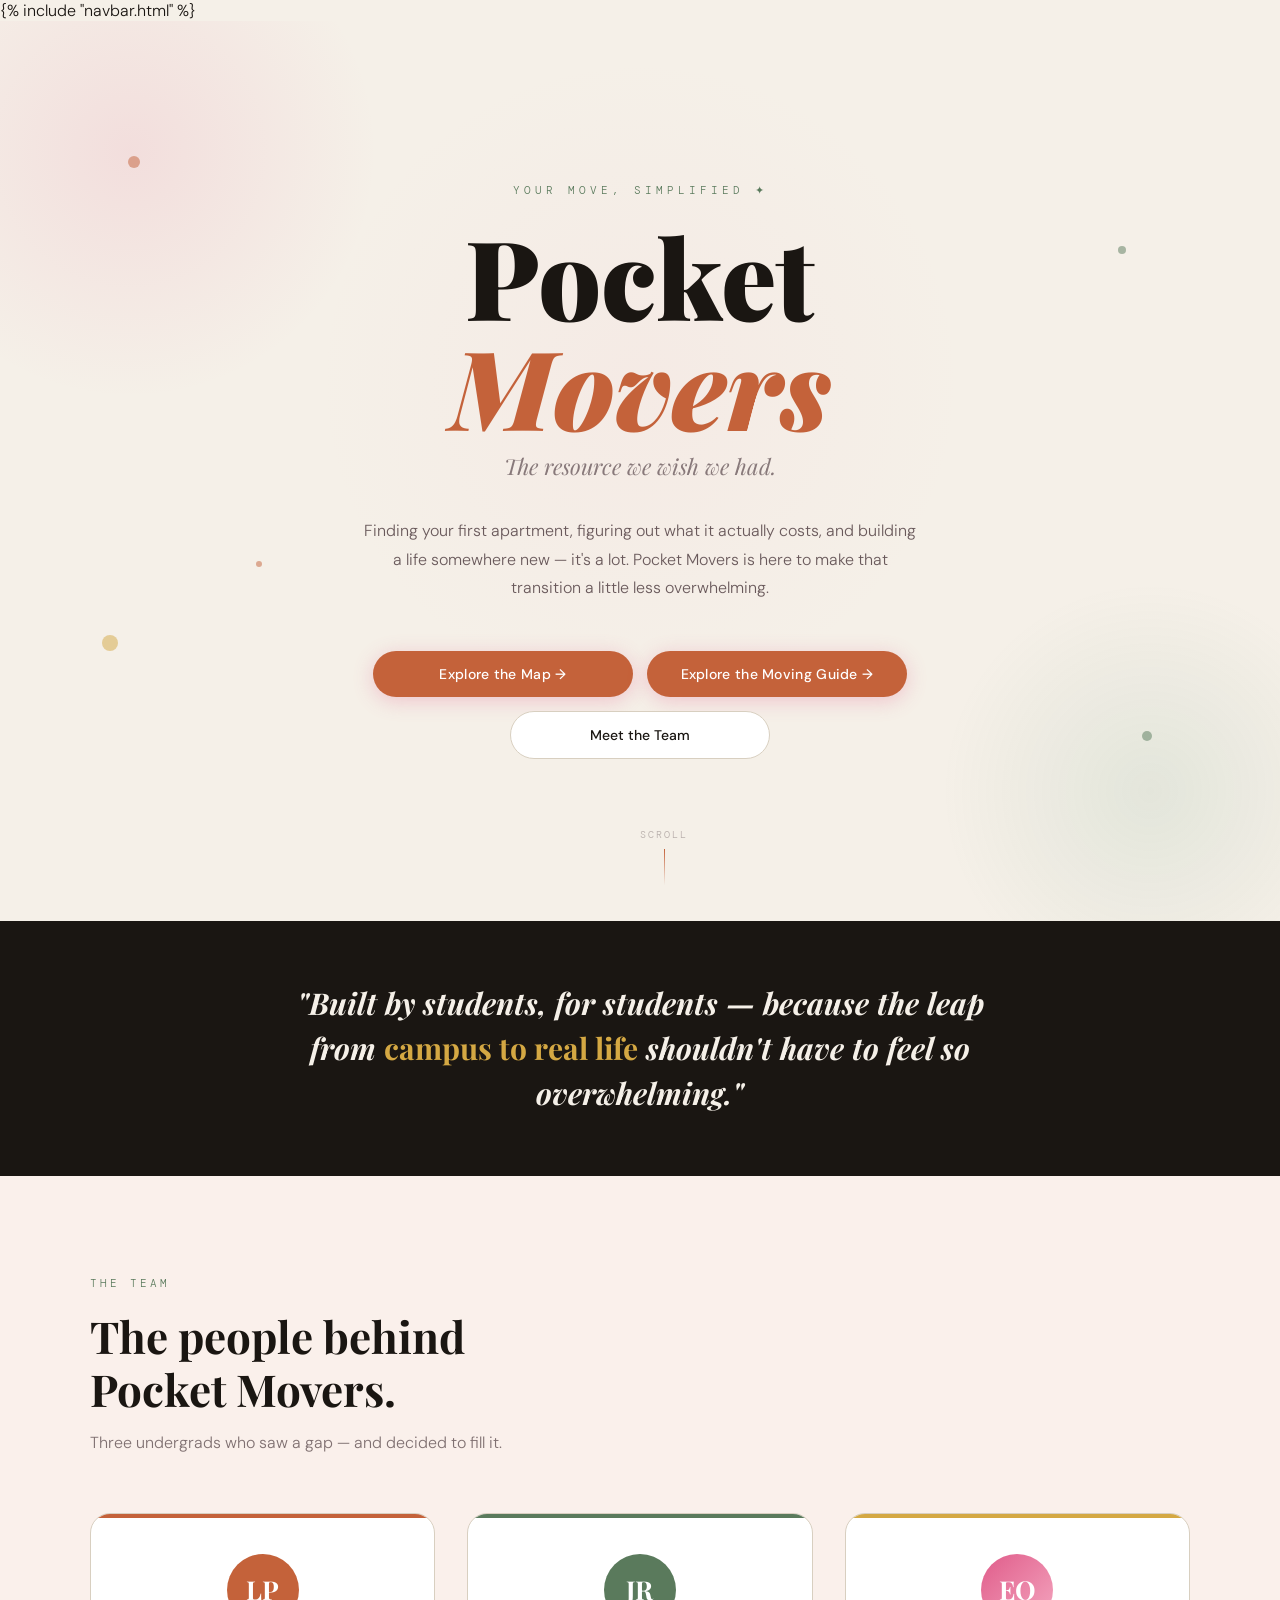
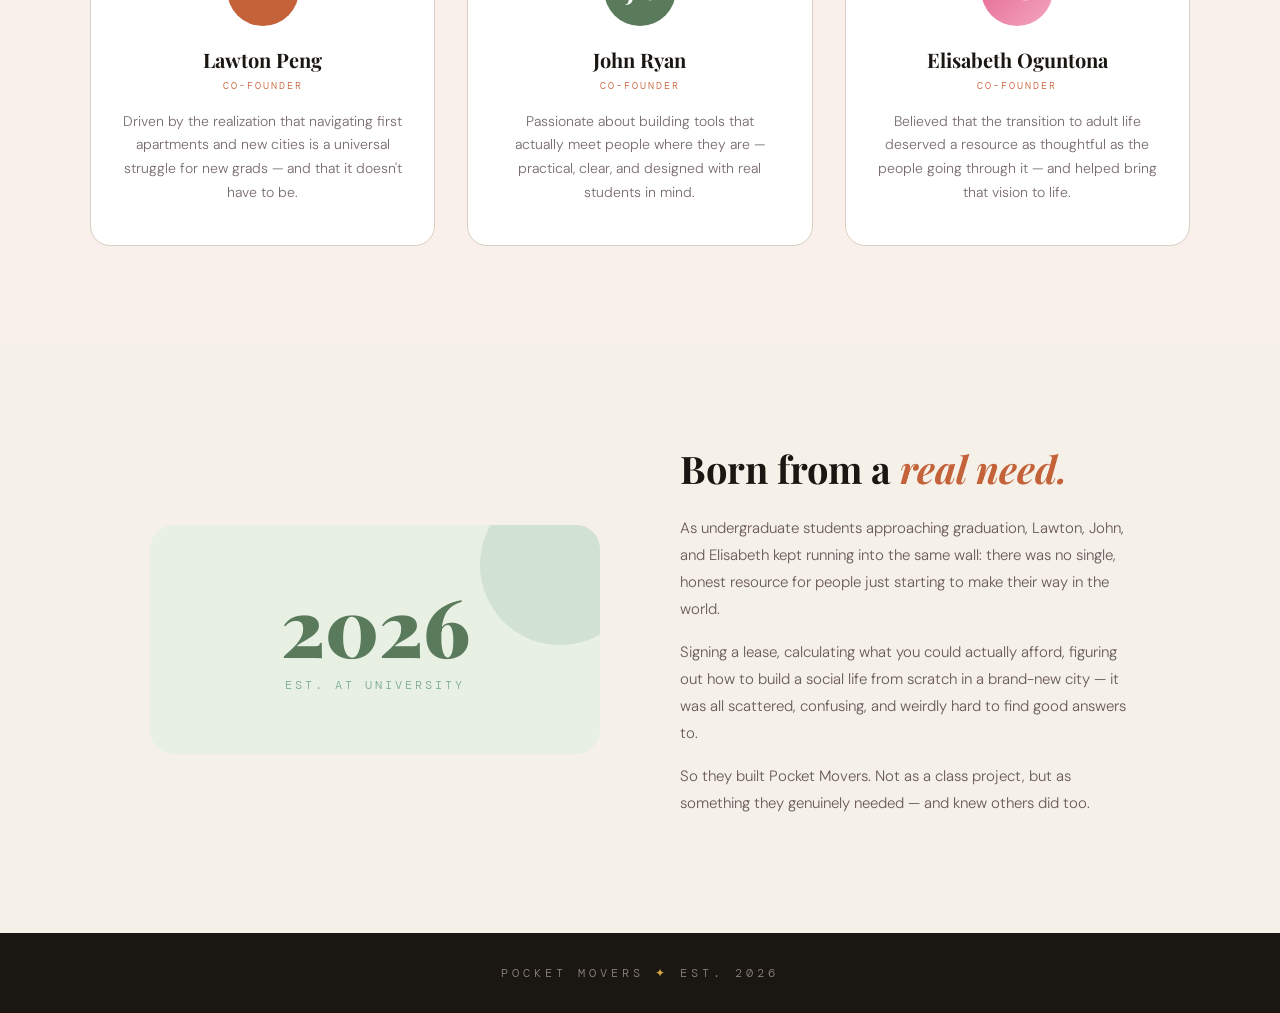
<file: public/index.html>
<!DOCTYPE html>
<html lang="en">
<head>
<meta charset="UTF-8">
<meta name="viewport" content="width=device-width, initial-scale=1.0">
<title>Pocket Movers — Your Move, Simplified</title>
<link href="https://fonts.googleapis.com/css2?family=Playfair+Display:ital,wght@0,700;0,900;1,700&family=DM+Sans:wght@300;400;500&family=DM+Mono:wght@400;500&display=swap" rel="stylesheet">
<style>
  html { scroll-behavior: smooth; }
  :root {
    --cream: #f5f0e8;
    --ink: #1a1612;
    --pink: #c4623a;
    --sage: #5a7a5c;
    --light-pink: #faf0eb;
    --light-green: #e8f0e4;
    --border: #d8cfc0;
    --soft-pink: #d4a843;
  }

  * { margin: 0; padding: 0; box-sizing: border-box; }

  body {
    background: var(--cream);
    color: var(--ink);
    font-family: 'DM Sans', sans-serif;
    font-weight: 300;
    overflow-x: hidden;
  }

  /* ---- HERO ---- */
  .hero {
    min-height: 100vh;
    display: flex;
    flex-direction: column;
    justify-content: center;
    align-items: center;
    text-align: center;
    padding: 80px 40px;
    position: relative;
    overflow: hidden;
  }

  /* Decorative background circles */
  .hero::before {
    content: '';
    position: absolute;
    top: -120px; left: -120px;
    width: 500px; height: 500px;
    background: radial-gradient(circle, rgba(224,92,138,0.12) 0%, transparent 70%);
    border-radius: 50%;
    pointer-events: none;
  }
  .hero::after {
    content: '';
    position: absolute;
    bottom: -80px; right: -80px;
    width: 420px; height: 420px;
    background: radial-gradient(circle, rgba(74,140,106,0.1) 0%, transparent 70%);
    border-radius: 50%;
    pointer-events: none;
  }

  .hero-blob-mid {
    position: absolute;
    top: 40%; left: 50%;
    transform: translate(-50%, -50%);
    width: 700px; height: 700px;
    background: radial-gradient(circle, rgba(244,167,192,0.08) 0%, transparent 65%);
    border-radius: 50%;
    pointer-events: none;
  }

  /* Floating decorative dots */
  .dot {
    position: absolute;
    border-radius: 50%;
    pointer-events: none;
    opacity: 0.5;
  }
  .dot-1 { width: 12px; height: 12px; background: var(--pink); top: 15%; left: 10%; animation: float 6s ease-in-out infinite; }
  .dot-2 { width: 8px; height: 8px; background: var(--sage); top: 25%; right: 12%; animation: float 8s ease-in-out infinite 1s; }
  .dot-3 { width: 16px; height: 16px; background: var(--soft-pink); bottom: 30%; left: 8%; animation: float 7s ease-in-out infinite 2s; }
  .dot-4 { width: 10px; height: 10px; background: var(--sage); bottom: 20%; right: 10%; animation: float 5s ease-in-out infinite 0.5s; }
  .dot-5 { width: 6px; height: 6px; background: var(--pink); top: 60%; left: 20%; animation: float 9s ease-in-out infinite 1.5s; }

  @keyframes float {
    0%, 100% { transform: translateY(0px); }
    50% { transform: translateY(-14px); }
  }

  .hero-content { position: relative; z-index: 1; max-width: 780px; }

  .hero-eyebrow {
    font-family: 'DM Mono', monospace;
    font-size: 11px;
    letter-spacing: 4px;
    text-transform: uppercase;
    color: var(--sage);
    margin-bottom: 24px;
    animation: fadeUp 0.6s ease both;
  }

  .hero-logo {
    font-family: 'Playfair Display', serif;
    font-size: clamp(56px, 10vw, 110px);
    font-weight: 900;
    line-height: 1;
    margin-bottom: 10px;
    animation: fadeUp 0.6s ease 0.1s both;
  }
  .hero-logo .word-pocket { color: var(--ink); }
  .hero-logo .word-movers { color: var(--pink); font-style: italic; }

  .hero-tagline {
    font-family: 'Playfair Display', serif;
    font-size: clamp(16px, 2.5vw, 22px);
    font-weight: 400;
    font-style: italic;
    color: rgba(45,26,32,0.55);
    margin-bottom: 36px;
    animation: fadeUp 0.6s ease 0.2s both;
  }

  .hero-description {
    font-size: 16px;
    line-height: 1.8;
    color: rgba(45,26,32,0.7);
    max-width: 560px;
    margin: 0 auto 48px;
    animation: fadeUp 0.6s ease 0.3s both;
  }

  .hero-cta {
    display: inline-flex;
    gap: 14px;
    flex-wrap: wrap;
    justify-content: center;
    animation: fadeUp 0.6s ease 0.4s both;
  }

  .btn-primary {
    background: var(--pink);
    color: white;
    padding: 14px 32px;
    border-radius: 40px;
    font-size: 14px;
    font-weight: 500;
    text-decoration: none;
    letter-spacing: 0.3px;
    transition: transform 0.2s, box-shadow 0.2s;
    box-shadow: 0 4px 20px rgba(224,92,138,0.3);
    min-width: 260px;
    text-align: center;
    box-sizing: border-box;
  }
  .btn-primary:hover {
    transform: translateY(-2px);
    box-shadow: 0 8px 28px rgba(224,92,138,0.4);
  }

  .btn-secondary {
    background: white;
    color: var(--ink);
    padding: 14px 32px;
    border-radius: 40px;
    font-size: 14px;
    font-weight: 500;
    text-decoration: none;
    border: 1px solid var(--border);
    transition: transform 0.2s, border-color 0.2s;
    min-width: 260px;
    text-align: center;
    box-sizing: border-box;
  }
  .btn-secondary:hover {
    transform: translateY(-2px);
    border-color: var(--pink);
    color: var(--pink);
  }

  .scroll-hint {
    position: absolute;
    bottom: 36px;
    left: 50%;
    transform: translateX(-50%);
    display: flex;
    flex-direction: column;
    align-items: center;
    gap: 8px;
    font-family: 'DM Mono', monospace;
    font-size: 10px;
    letter-spacing: 2px;
    text-transform: uppercase;
    color: rgba(45,26,32,0.3);
    animation: fadeUp 0.6s ease 0.6s both;
  }
  .scroll-arrow {
    width: 1px;
    height: 36px;
    background: linear-gradient(to bottom, var(--pink), transparent);
    animation: scrollPulse 2s ease-in-out infinite;
  }
  @keyframes scrollPulse {
    0%, 100% { opacity: 0.4; transform: scaleY(1); }
    50% { opacity: 1; transform: scaleY(1.1); }
  }

  /* ---- MISSION STRIP ---- */
  .mission-strip {
    background: var(--ink);
    padding: 60px 60px;
    text-align: center;
  }
  .mission-strip p {
    font-family: 'Playfair Display', serif;
    font-size: clamp(20px, 3vw, 30px);
    font-weight: 700;
    font-style: italic;
    color: var(--cream);
    max-width: 760px;
    margin: 0 auto;
    line-height: 1.5;
  }
  .mission-strip p em {
    color: var(--soft-pink);
    font-style: normal;
  }

  /* ---- FEATURES ---- */
  .features {
    padding: 100px 60px;
    max-width: 1100px;
    margin: 0 auto;
  }
  .section-label {
    font-family: 'DM Mono', monospace;
    font-size: 11px;
    letter-spacing: 3px;
    text-transform: uppercase;
    color: var(--sage);
    margin-bottom: 20px;
    display: block;
  }
  .section-title {
    font-family: 'Playfair Display', serif;
    font-size: clamp(28px, 4vw, 44px);
    font-weight: 700;
    margin-bottom: 16px;
    line-height: 1.2;
  }
  .section-sub {
    color: rgba(45,26,32,0.6);
    font-size: 16px;
    max-width: 480px;
    margin-bottom: 60px;
  }

  .feature-grid {
    display: grid;
    grid-template-columns: repeat(3, 1fr);
    gap: 24px;
  }
  .feature-card {
    background: white;
    border: 1px solid var(--border);
    border-radius: 16px;
    padding: 32px 28px;
    transition: transform 0.25s, box-shadow 0.25s;
    position: relative;
    overflow: hidden;
  }
  .feature-card::after {
    content: '';
    position: absolute;
    bottom: 0; left: 0; right: 0;
    height: 3px;
    transform: scaleX(0);
    transform-origin: left;
    transition: transform 0.3s;
  }
  .feature-card.fc-pink::after { background: var(--pink); }
  .feature-card.fc-green::after { background: var(--sage); }
  .feature-card:hover { transform: translateY(-4px); box-shadow: 0 16px 40px rgba(0,0,0,0.07); }
  .feature-card:hover::after { transform: scaleX(1); }
  .feature-icon {
    font-size: 32px;
    margin-bottom: 18px;
    display: block;
  }
  .feature-card h3 {
    font-family: 'Playfair Display', serif;
    font-size: 18px;
    font-weight: 700;
    margin-bottom: 10px;
  }
  .feature-card p {
    font-size: 14px;
    color: rgba(45,26,32,0.65);
    line-height: 1.7;
  }

  /* ---- ABOUT US ---- */
  .about {
    background: var(--light-pink);
    padding: 100px 60px;
  }
  .about-inner {
    max-width: 1100px;
    margin: 0 auto;
  }
  .about-header {
    margin-bottom: 60px;
  }
  .team-grid {
    display: grid;
    grid-template-columns: repeat(3, 1fr);
    gap: 32px;
  }
  .team-card {
    background: white;
    border-radius: 20px;
    padding: 40px 32px;
    text-align: center;
    border: 1px solid var(--border);
    position: relative;
    overflow: hidden;
    transition: transform 0.25s;
  }
  .team-card:hover { transform: translateY(-4px); }
  .team-card::before {
    content: '';
    position: absolute;
    top: 0; left: 0; right: 0;
    height: 4px;
  }
  .team-card:nth-child(1)::before { background: var(--pink); }
  .team-card:nth-child(2)::before { background: var(--sage); }
  .team-card:nth-child(3)::before { background: var(--soft-pink); }

  .avatar {
    width: 72px;
    height: 72px;
    border-radius: 50%;
    margin: 0 auto 20px;
    display: flex;
    align-items: center;
    justify-content: center;
    font-family: 'Playfair Display', serif;
    font-size: 26px;
    font-weight: 700;
    color: white;
  }
  .av-1 { background: var(--pink); }
  .av-2 { background: var(--sage); }
  .av-3 { background: linear-gradient(135deg, #e05c8a, #f4a7c0); }

  .team-card h3 {
    font-family: 'Playfair Display', serif;
    font-size: 20px;
    font-weight: 700;
    margin-bottom: 6px;
  }
  .team-card .role {
    font-family: 'DM Mono', monospace;
    font-size: 10px;
    letter-spacing: 2px;
    text-transform: uppercase;
    color: var(--pink);
    margin-bottom: 18px;
    display: block;
  }
  .team-card p {
    font-size: 14px;
    color: rgba(45,26,32,0.65);
    line-height: 1.7;
  }

  /* ---- ORIGIN STORY ---- */
  .story {
    padding: 100px 60px;
    max-width: 1100px;
    margin: 0 auto;
    display: grid;
    grid-template-columns: 1fr 1fr;
    gap: 80px;
    align-items: center;
  }
  .story-visual {
    background: var(--light-green);
    border-radius: 24px;
    padding: 60px 40px;
    text-align: center;
    position: relative;
    overflow: hidden;
  }
  .story-visual::before {
    content: '';
    position: absolute;
    top: -40px; right: -40px;
    width: 160px; height: 160px;
    background: rgba(74,140,106,0.15);
    border-radius: 50%;
  }
  .story-big-text {
    font-family: 'Playfair Display', serif;
    font-size: 80px;
    font-weight: 900;
    line-height: 1;
    color: var(--sage);
    display: block;
    margin-bottom: 8px;
    position: relative;
  }
  .story-sub-text {
    font-family: 'DM Mono', monospace;
    font-size: 12px;
    letter-spacing: 3px;
    text-transform: uppercase;
    color: rgba(74,140,106,0.7);
    position: relative;
  }
  .story-text h2 {
    font-family: 'Playfair Display', serif;
    font-size: clamp(26px, 3.5vw, 38px);
    font-weight: 700;
    margin-bottom: 24px;
    line-height: 1.2;
  }
  .story-text h2 em { color: var(--pink); font-style: italic; }
  .story-text p {
    font-size: 15px;
    color: rgba(45,26,32,0.7);
    line-height: 1.8;
    margin-bottom: 16px;
  }

  /* ---- FOOTER ---- */
  footer {
    background: var(--ink);
    padding: 32px 60px;
    display: flex;
    align-items: center;
    justify-content: center;
  }
  footer p {
    font-family: 'DM Mono', monospace;
    font-size: 12px;
    letter-spacing: 4px;
    text-transform: uppercase;
    color: rgba(255,245,247,0.5);
  }
  footer p span { color: var(--soft-pink); }

  /* ---- ANIMATIONS ---- */
  @keyframes fadeUp {
    from { opacity: 0; transform: translateY(20px); }
    to { opacity: 1; transform: translateY(0); }
  }

  /* ---- RESPONSIVE ---- */
  @media (max-width: 900px) {
    .hero { padding: 80px 30px; }
    .mission-strip { padding: 50px 30px; }
    .features { padding: 70px 30px; }
    .feature-grid { grid-template-columns: 1fr; }
    .about { padding: 70px 30px; }
    .team-grid { grid-template-columns: 1fr; max-width: 400px; margin: 0 auto; }
    .story { grid-template-columns: 1fr; padding: 70px 30px; gap: 40px; }
    footer { padding: 28px 30px; }
  }
</style>
</head>
<body>
  <header>{% include "navbar.html" %}</header>

<!-- HERO -->
<section class="hero">
  <div class="hero-blob-mid"></div>
  <div class="dot dot-1"></div>
  <div class="dot dot-2"></div>
  <div class="dot dot-3"></div>
  <div class="dot dot-4"></div>
  <div class="dot dot-5"></div>

  <div class="hero-content">
    <div class="hero-eyebrow">Your move, simplified ✦</div>
    <h1 class="hero-logo">
      <span class="word-pocket">Pocket</span><br>
      <span class="word-movers">Movers</span>
    </h1>
    <p class="hero-tagline">The resource we wish we had.</p>
    <p class="hero-description">
      Finding your first apartment, figuring out what it actually costs, and building a life somewhere new — it's a lot. Pocket Movers is here to make that transition a little less overwhelming.
    </p>
    <div class="hero-cta">
      <a href="/map" class="btn-primary">Explore the Map →</a>
      <a href="/moving-guide" class="btn-primary">Explore the Moving Guide →</a>
      <a href="#about" class="btn-secondary">Meet the Team</a>
    </div>
  </div>

  <div class="scroll-hint">
    <span>Scroll</span>
    <div class="scroll-arrow"></div>
  </div>
</section>

<!-- MISSION STRIP -->
<div class="mission-strip">
  <p>"Built by students, for students — because the leap from <em>campus to real life</em> shouldn't have to feel so overwhelming."</p>
</div>



<!-- ABOUT US -->
<section class="about" id="about">
  <div class="about-inner">
    <div class="about-header">
      <span class="section-label">The team</span>
      <h2 class="section-title">The people behind<br>Pocket Movers.</h2>
      <p class="section-sub">Three undergrads who saw a gap — and decided to fill it.</p>
    </div>

    <div class="team-grid">
      <div class="team-card">
        <div class="avatar av-1">LP</div>
        <h3>Lawton Peng</h3>
        <span class="role">Co-Founder</span>
        <p>Driven by the realization that navigating first apartments and new cities is a universal struggle for new grads — and that it doesn't have to be.</p>
      </div>
      <div class="team-card">
        <div class="avatar av-2">JR</div>
        <h3>John Ryan</h3>
        <span class="role">Co-Founder</span>
        <p>Passionate about building tools that actually meet people where they are — practical, clear, and designed with real students in mind.</p>
      </div>
      <div class="team-card">
        <div class="avatar av-3">EO</div>
        <h3>Elisabeth Oguntona</h3>
        <span class="role">Co-Founder</span>
        <p>Believed that the transition to adult life deserved a resource as thoughtful as the people going through it — and helped bring that vision to life.</p>
      </div>
    </div>
  </div>
</section>

<!-- ORIGIN STORY -->
<section class="story">
  <div class="story-visual">
    <span class="story-big-text">2026</span>
    <span class="story-sub-text">Est. at university</span>
  </div>
  <div class="story-text">
    <h2>Born from a <em>real need.</em></h2>
    <p>
      As undergraduate students approaching graduation, Lawton, John, and Elisabeth kept running into the same wall: there was no single, honest resource for people just starting to make their way in the world.
    </p>
    <p>
      Signing a lease, calculating what you could actually afford, figuring out how to build a social life from scratch in a brand-new city — it was all scattered, confusing, and weirdly hard to find good answers to.
    </p>
    <p>
      So they built Pocket Movers. Not as a class project, but as something they genuinely needed — and knew others did too.
    </p>
  </div>
</section>

<!-- FOOTER -->
<footer>
  <p>Pocket Movers <span>✦</span> Est. 2026</p>
</footer>

</body>
</html>
</file>
